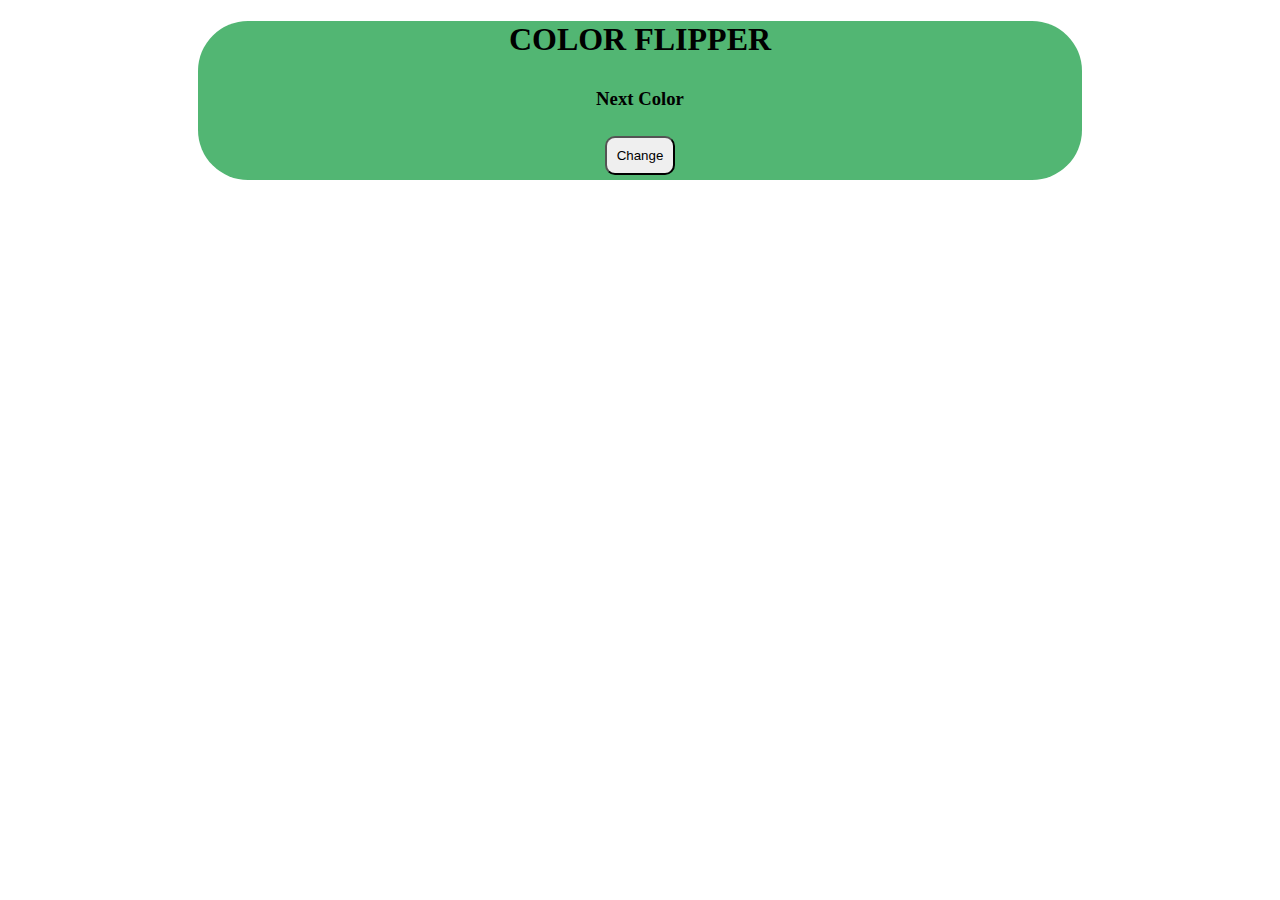
<file: Color flipper/index.html>
<!DOCTYPE html>
<html lang="en">
<head>
    <meta charset="UTF-8">
    <meta http-equiv="X-UA-Compatible" content="IE=edge">
    <meta name="viewport" content="width=device-width, initial-scale=1.0">
    <title>Document</title>
<!-- style -->
<link rel="stylesheet" href="style.css">

</head>
<body id="body">
    
    <div class="main">
        <h1>COLOR FLIPPER</h1>
    <h3>Next Color <span id="color"> </span></h3>
    <button onclick="change()">Change</button>
</div>










    <!-- javascript -->
    <script src="app.js"></script>
</body>
</html>
</file>
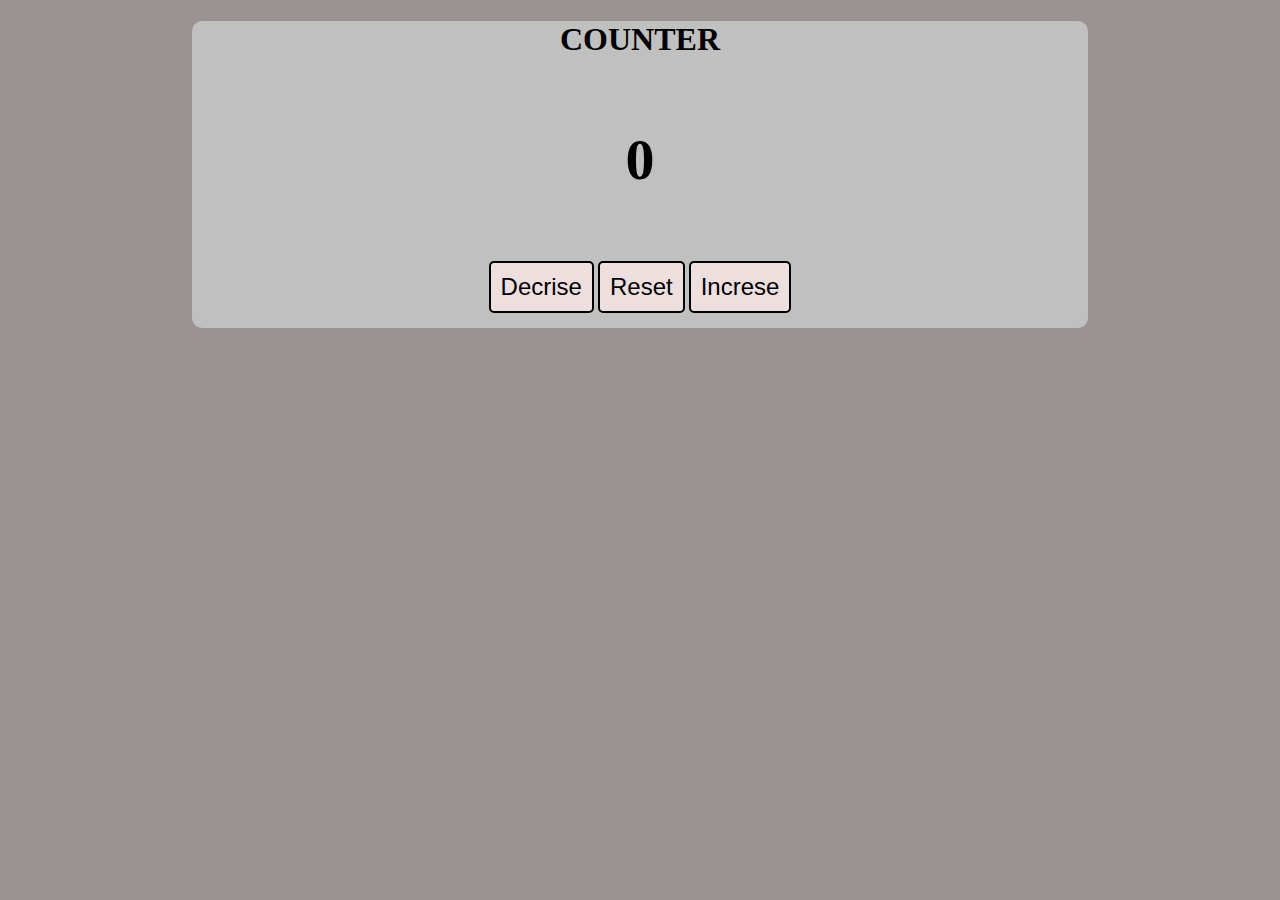
<file: counter/index.html>
<!DOCTYPE html>
<html lang="en">
<head>
    <meta charset="UTF-8">
    <meta http-equiv="X-UA-Compatible" content="IE=edge">
    <meta name="viewport" content="width=device-width, initial-scale=1.0">
    <title>Document</title>
        <!-- style -->
        <link rel="stylesheet" href="style.css">
</head>
<body>

<div class="main">
<h1>COUNTER</h1>
    <div>
        <h3 id="cont">0</h3>
    </div>
    
    <div>
        <button class="btn" id="btn1" onclick="minus()">Decrise</button>
        <button class="btn" id="btn2" onclick="reset()">Reset</button>
        <button class="btn" id="btn3" onclick="plus()">Increse</button>
    </div>
    
</div>

    <!-- javascript -->
    <script src="app.js"></script>
</body>
</html>
</file>
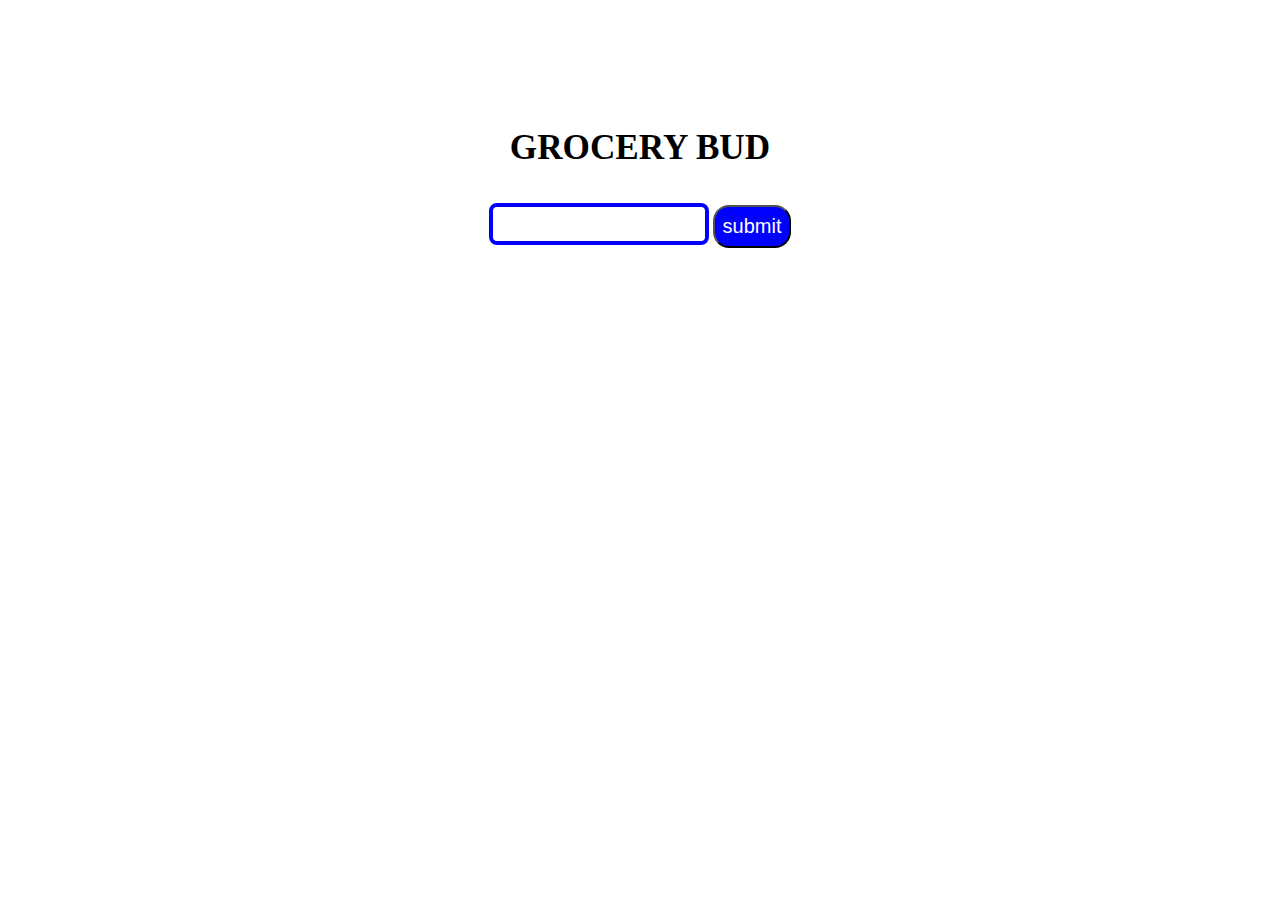
<file: grocery/index.html>
<!DOCTYPE html>
<html lang="en">
<head>
    <meta charset="UTF-8">
    <meta http-equiv="X-UA-Compatible" content="IE=edge">
    <meta name="viewport" content="width=device-width, initial-scale=1.0">

    <link rel="stylesheet" href="style.css">
    <title>Document</title>

</head>
<body>

    <section class="main">
        <form class="form" >
            <p  class="alert"> </p>

            <h3>
                    GROCERY BUD
            </h3>
            <div class="control">
                <input type="text"  id="grocery">

                <button class="submit-btn" type="submit">
                    submit 
                </button>
            </div>
        </form>

        <div class="cont">
            <div class="list">
                <!-- <article class="items">
                   
                </article> -->
            </div>
            <button class="clear-btn">Clear Items</button>
        </div>
    </section>
    

    <script src="app.js"></script>
</body>
</html>
</file>
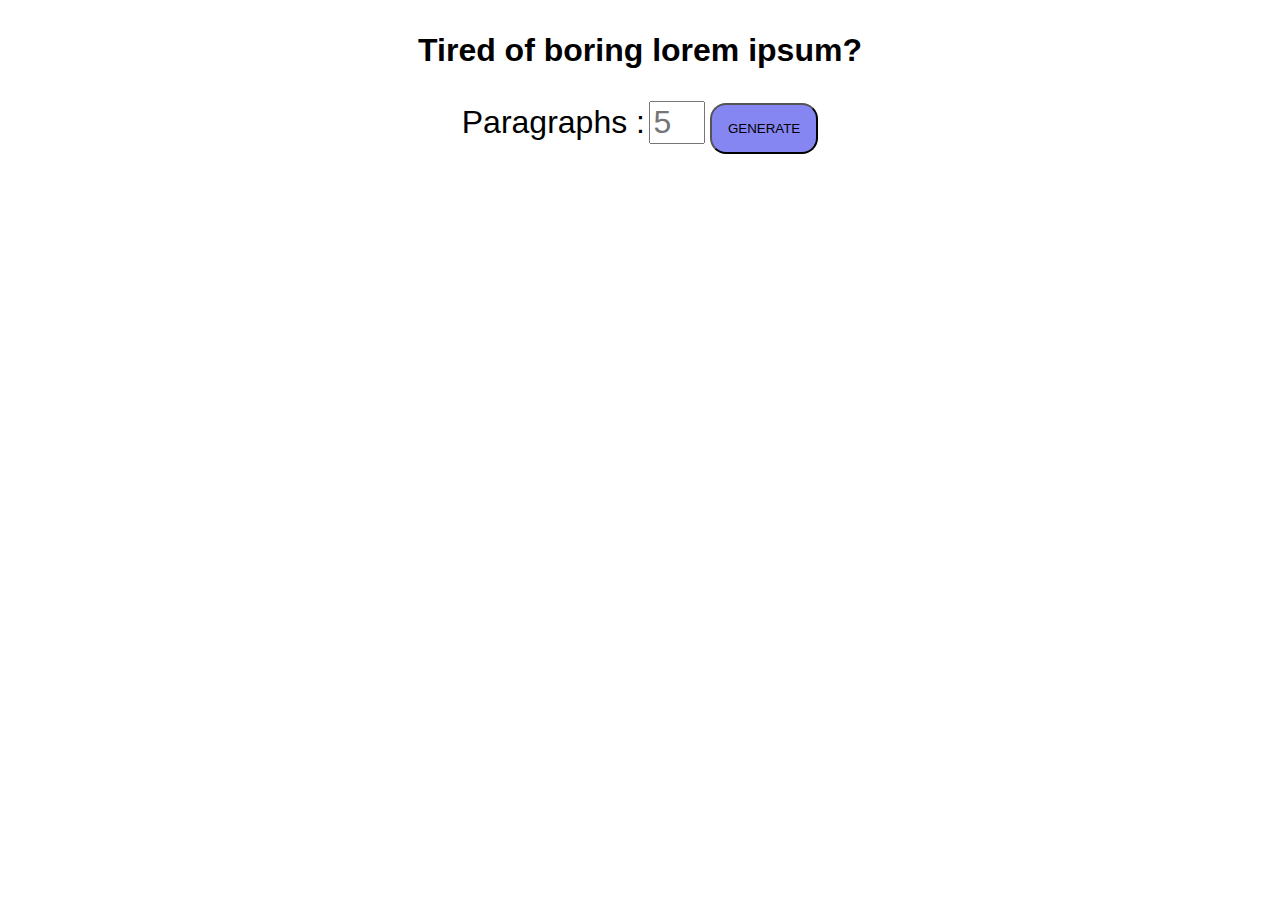
<file: lorem/index.html>
<!DOCTYPE html>
<html lang="en">
<head>
    <meta charset="UTF-8">
    <meta http-equiv="X-UA-Compatible" content="IE=edge">
    <meta name="viewport" content="width=device-width, initial-scale=1.0">
    <link rel="stylesheet" href="style.css">
    <title>Lorem</title>
</head>
<body>
<section class="main">
    <h3>Tired of boring lorem ipsum?</h3>
    <form class="loremForm">
        <label for="amount">Paragraphs :</label>
        <input type="number" name="amount" id="amount" placeholder="5">
        <button type="submit">GENERATE</button>
    </form>

    <article class="lorem-text"></article>

</section>



    <script src="app.js"></script>
</body>
</html>
</file>
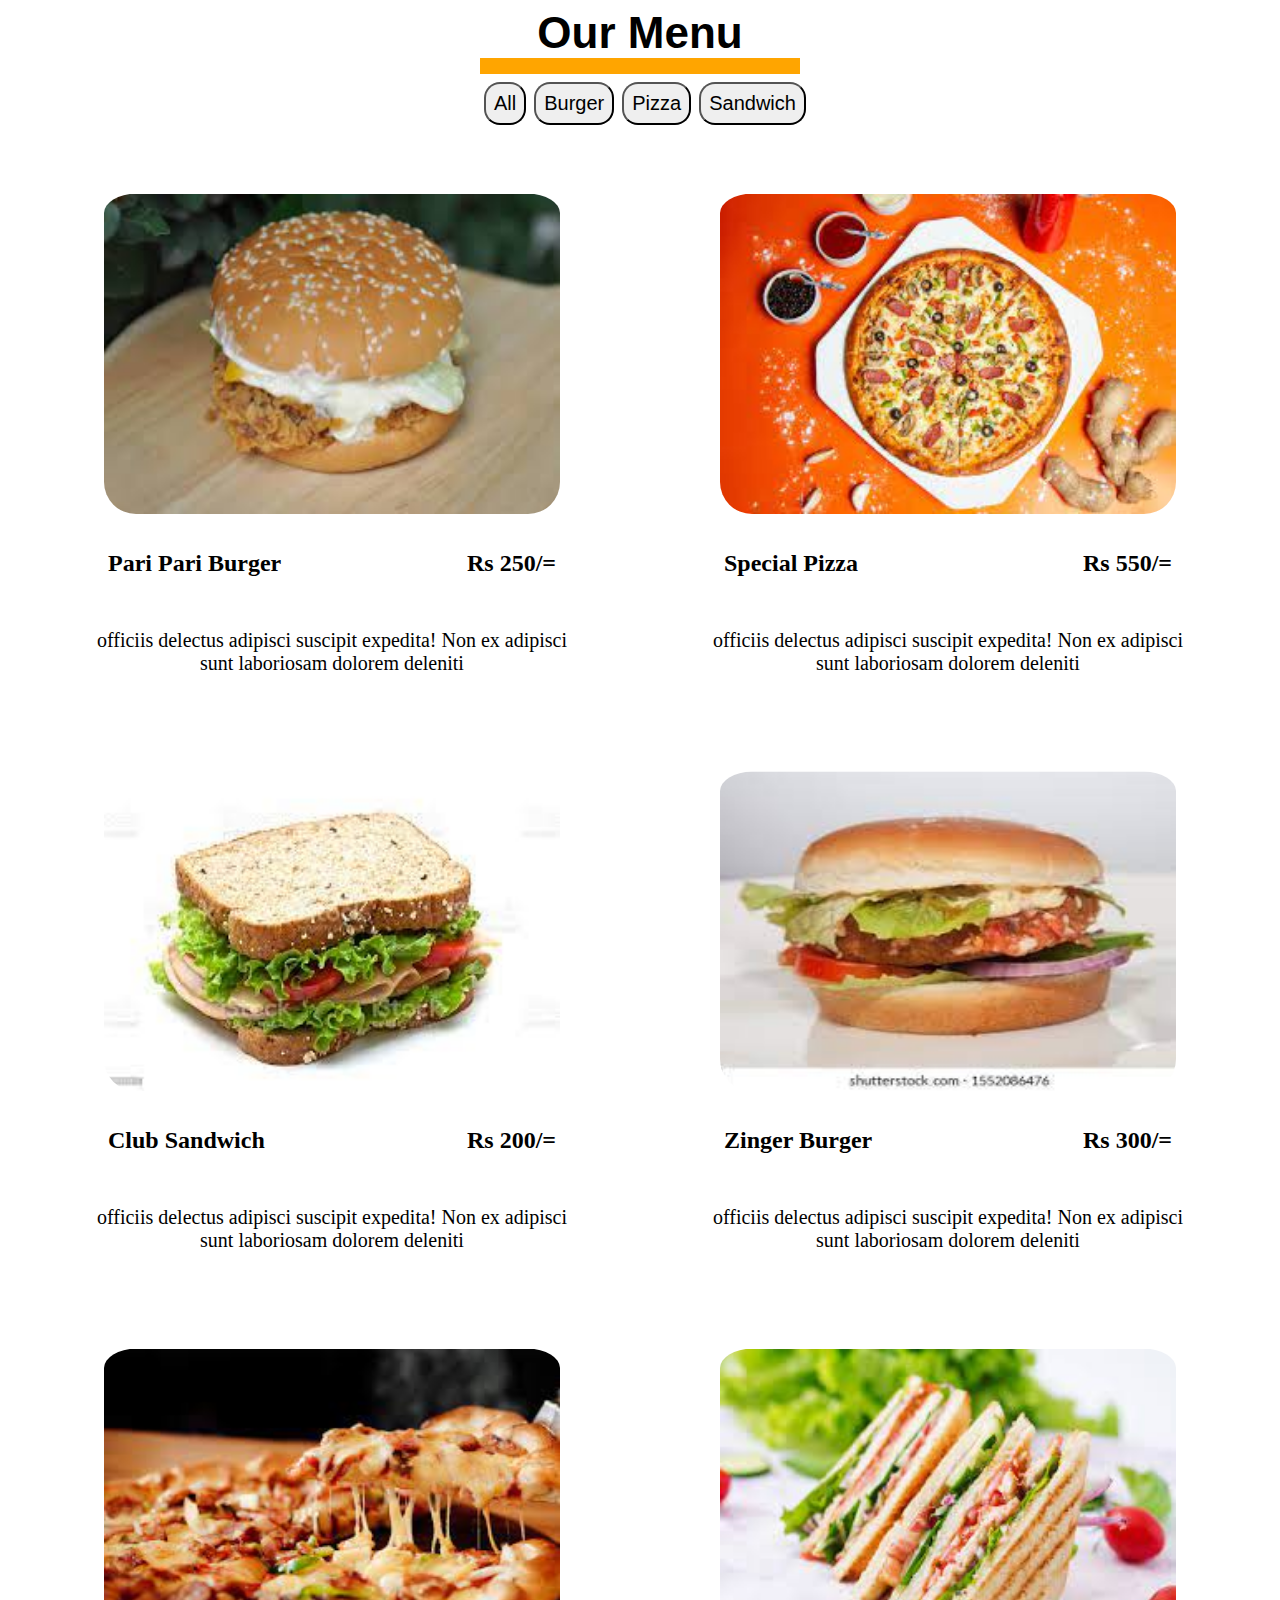
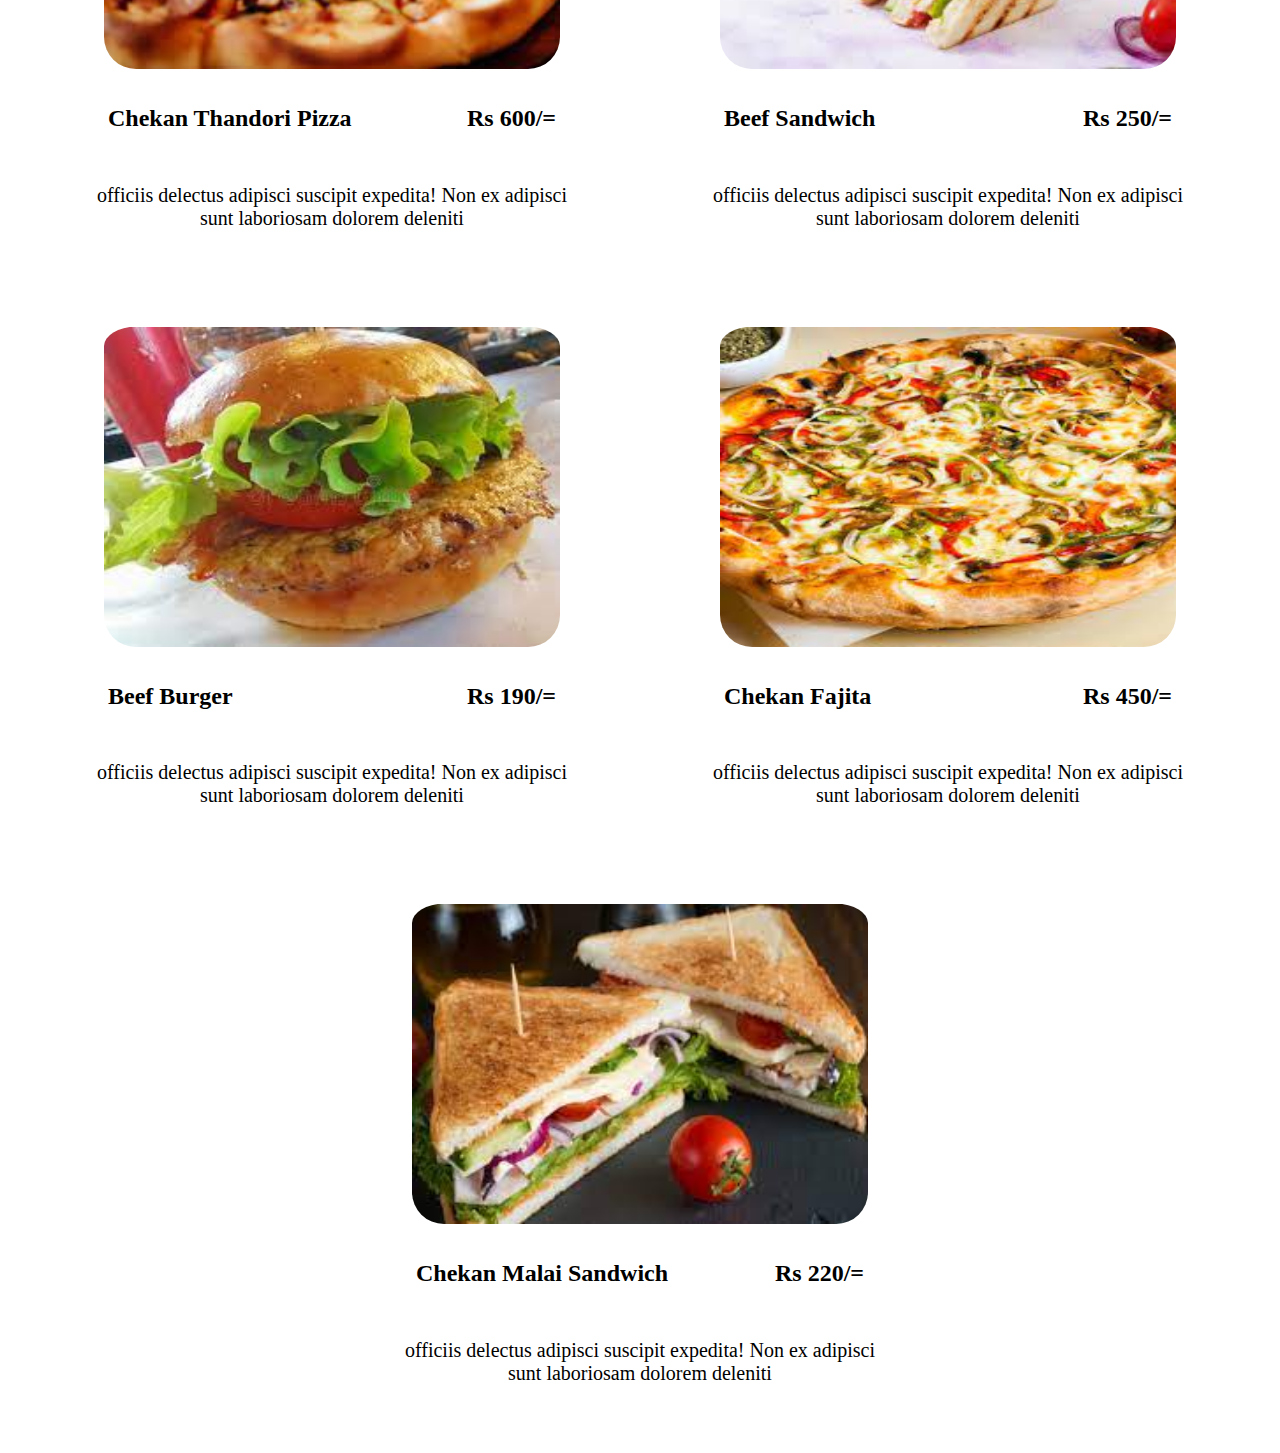
<file: menu/index.html>
<!DOCTYPE html>
<html lang="en">

<head>
    <meta charset="UTF-8">
    <meta http-equiv="X-UA-Compatible" content="IE=edge">
    <meta name="viewport" content="width=device-width, initial-scale=1.0">
    <title>Document</title>
    <link rel="stylesheet" href="style.css">
</head>

<body>
<div>
    <h2 class="heading">
        Our Menu
    </h2>
</div>

    <div class="btns">
        <!-- <button data-id="All" class="btn">All</button>
        <button data-id="burger" class="btn">burger</button>
        <button data-id="Sandwich" class="btn">Sandwich</button>
        <button data-id="Pizza" class="btn">Pizza</button> -->
     </div>

    
    <div class="all-main">


        <div class="card">

            <div class="images">
                <img src="images/buger-1.jpg" alt="bugger one">
            </div>
            <div class="title">
                <div>
                    <h4>Cheesy Burger</h4>
                </div>
                <div>
                    <h4>
                        RS : 150/=
                    </h4>
                </div>
            </div>
            <div>
                <p>
                    Lorem ipsum dolor sit amet, consectetur adipisicing elit. Fugiat hic enim aperiam quo laborum
                    officiis delectus adipisci suscipit expedita! Non ex adipisci sunt laboriosam dolorem deleniti
                    quibusdam, alias veritatis nostrum.
                </p>
            </div>


        </div>

    </div>



    <script src="app.js"></script>
</body>

</html>
</file>
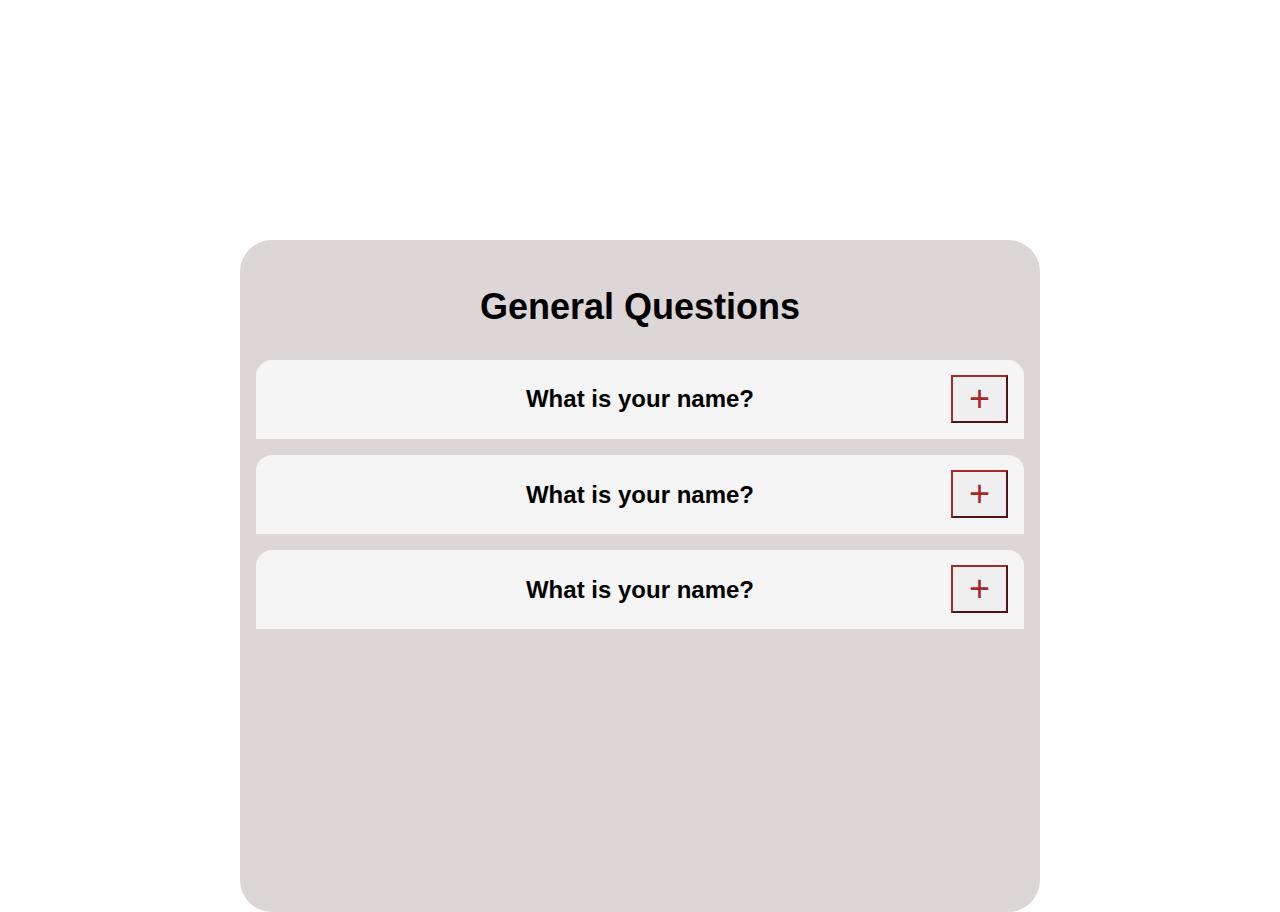
<file: questions/index.html>
<!DOCTYPE html>
<html lang="en">

<head>
    <meta charset="UTF-8">
    <meta http-equiv="X-UA-Compatible" content="IE=edge">
    <meta name="viewport" content="width=device-width, initial-scale=1.0">
    <link rel="stylesheet" href="style.css">
    <title>Document</title>
</head>

<body>
    <div class="main">
        <!-- HEADING -->
        <div class="heading">
            <h2>General Questions</h2>
        </div>
        <!-- QUESTION-1-->
        <div class="ques-main">
            <div class="ques">
                <p>What is your name?</p>
            </div>
            <!-- BUTTON -->
            <div class="btn">
                <button class="ques-btn">
                    <span class="plus-btn">+</span>
                    <span class="min-btn">-</span>
                </button>
            </div>
            <div class="text">
                <p>
                    Lorem ipsum dolor sit amet consectetur adipisicing elit. Quidem, eos? Odio officia minima rerum
                    assumenda repudiandae deserunt eaque perspiciatis harum possimus expedita, reiciendis incidunt, ex
                    delectus hic fugiat quod cupiditate.
                </p>
            </div>
        </div>

        <!--  QUESTION-2 -->

        <div class="ques-main">
            <!-- QUESTION -->
            <div class="ques">
                <p>What is your name?</p>
            </div>
            <!-- BUTTON -->
            <div class="btn">
                <button class="ques-btn">
                    <span class="plus-btn">
                        +
                    </span>
                    <span class="min-btn">
                        -
                    </span>
                </button>
            </div>

            <div class="text">
                <p>
                    Lorem ipsum dolor sit amet consectetur adipisicing elit. Quidem, eos? Odio officia minima rerum
                    assumenda repudiandae deserunt eaque perspiciatis harum possimus expedita, reiciendis incidunt, ex
                    delectus hic fugiat quod cupiditate.
                </p>
            </div>
        </div>
        <!-- QUESTION-3 -->
        <div class="ques-main">
            <!-- QUESTION -->
            <div class="ques">
                <p>What is your name?</p>
            </div>
            <!-- BUTTON -->
            <div class="btn">
                <button class="ques-btn">
                    <span class="plus-btn">+</span>
                    <span class="min-btn">-</span>
                </button>
            </div>

            <div class="text">
                <p>
                    Lorem ipsum dolor sit amet consectetur adipisicing elit. Quidem, eos? Odio officia minima rerum
                    assumenda repudiandae deserunt eaque perspiciatis harum possimus expedita, reiciendis incidunt, ex
                    delectus hic fugiat quod cupiditate.
                </p>
            </div>
        </div>

    </div>

    <!-- JAVASCRIPT -->
    <script src="app.js"></script>
</body>

</html>
</file>
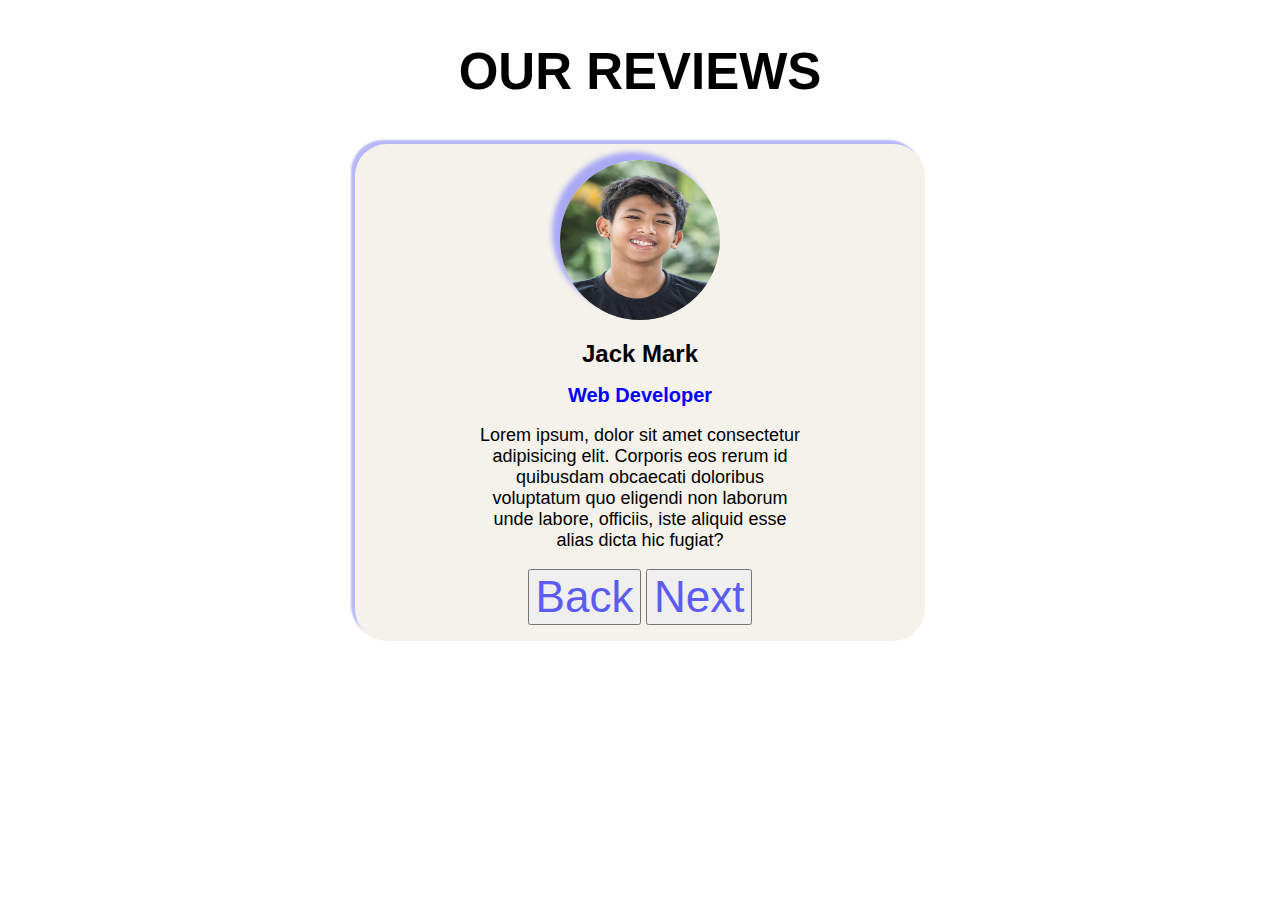
<file: reviews/index.html>
<!DOCTYPE html>
<html lang="en">

<head>
    <meta charset="UTF-8">
    <meta http-equiv="X-UA-Compatible" content="IE=edge">
    <meta name="viewport" content="width=device-width, initial-scale=1.0">
    <title>Document</title>
    <link rel="stylesheet" href="style.css">
</head>

<body>
    <div class="main">
        <div class="heading">
            <h2>OUR REVIEWS</h2>
        </div>
        <div class="card">
            <div class="images"><img id="review-prs" src="images/image-1.jpg" alt="image-1"></div>

            <div>
                <h5 id="names">Jack Mark</h5>
            </div>

            <div>
                <h6 id="prof">Web Developer</h6>
            </div>

            <div class="para">
                <p id="comments">
                    Lorem ipsum, dolor sit amet consectetur adipisicing elit. Corporis eos rerum id quibusdam obcaecati
                    doloribus voluptatum quo eligendi non laborum unde labore, officiis, iste aliquid esse alias dicta
                    hic fugiat?
                </p>

            </div>
            <div>
                <button class="btn" onclick="previous()">Back</button>
                <button class="btn" onclick="next()">Next</button>
            </div>
        </div>
    </div>
    <script src="app.js"></script>
</body>

</html>
</file>
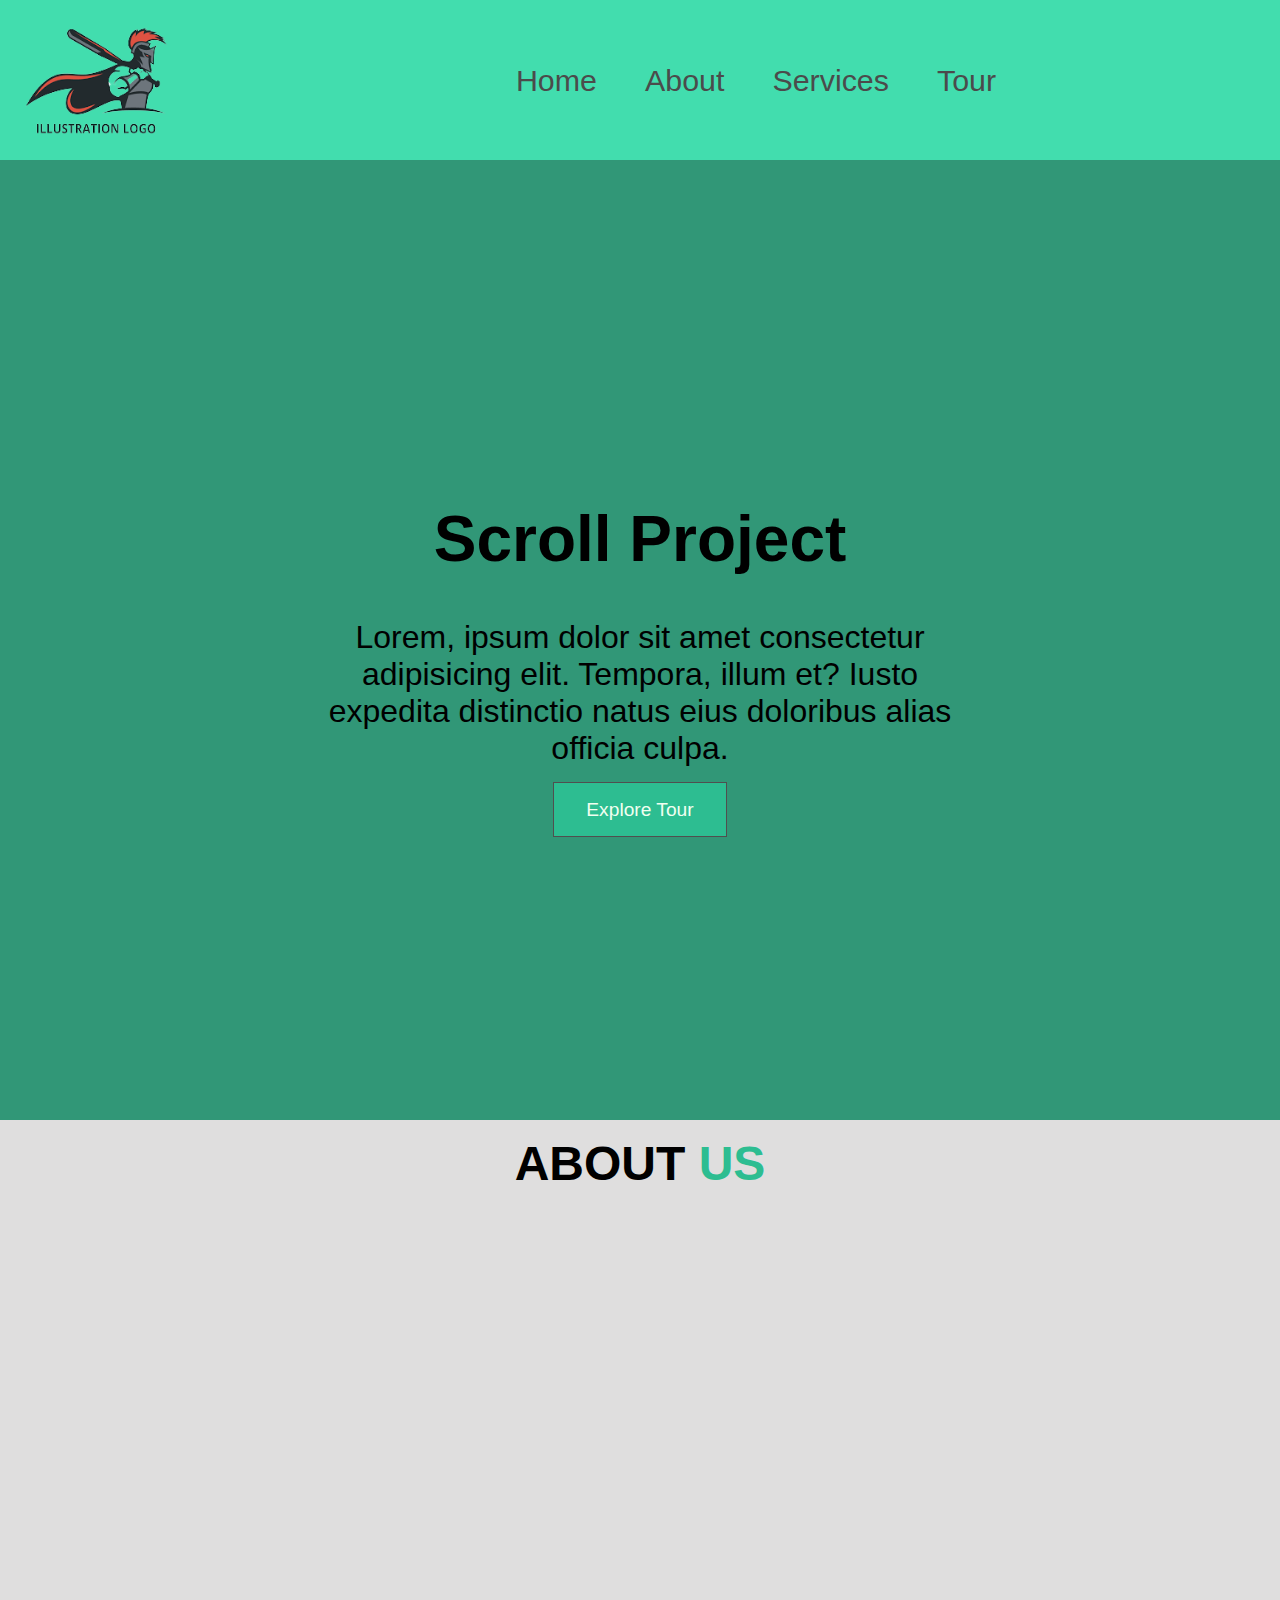
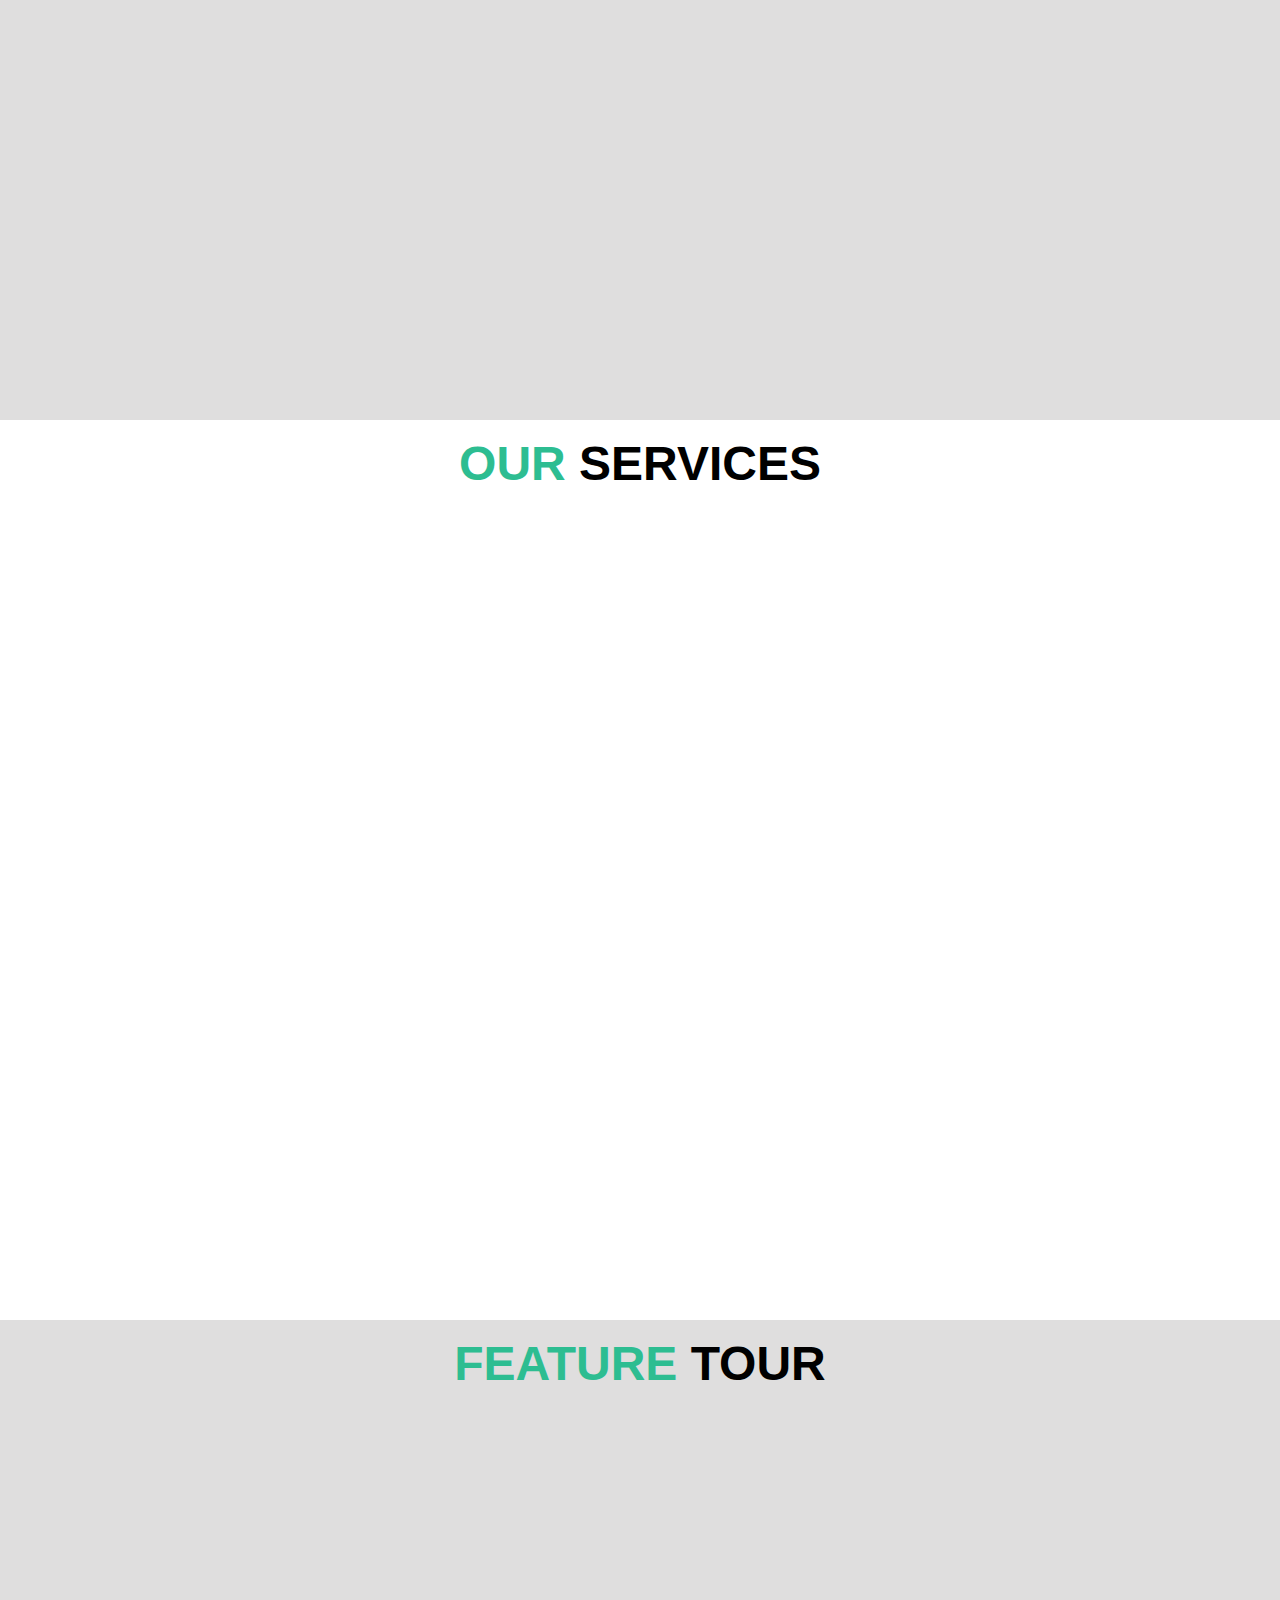
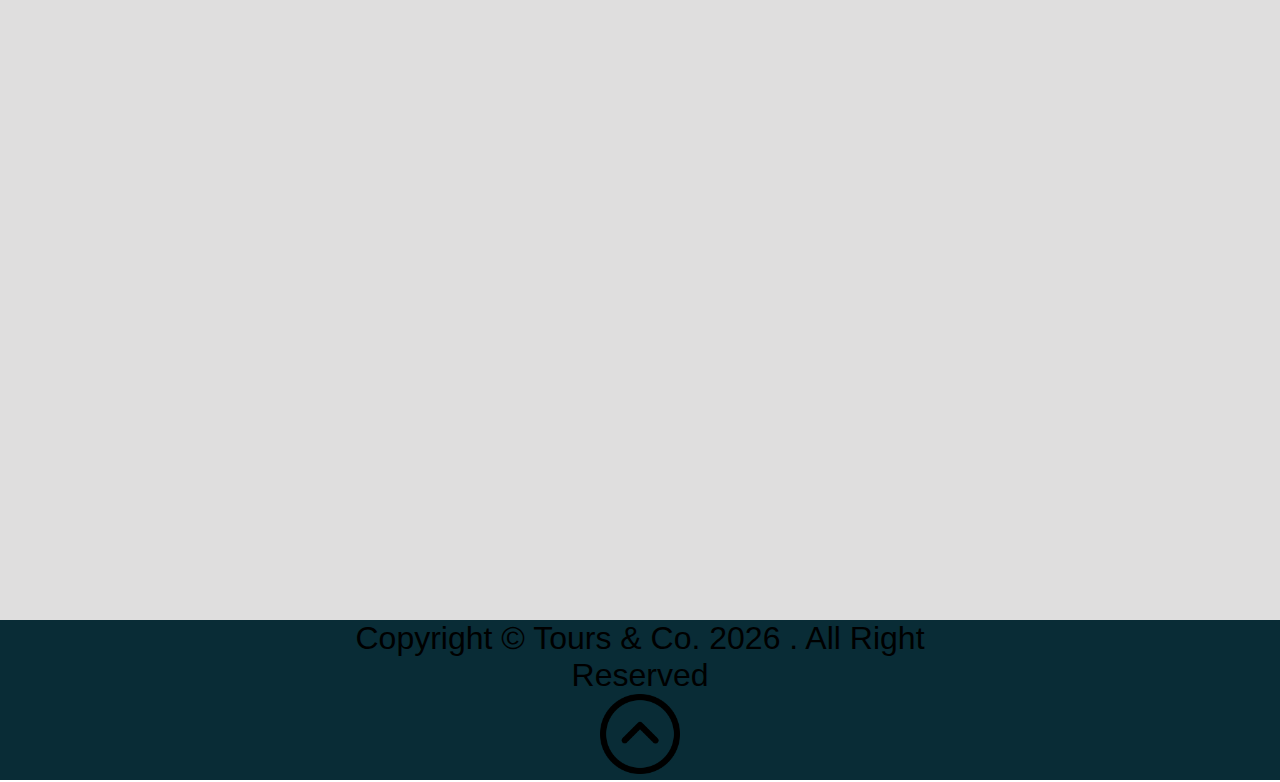
<file: scroll/index.html>
<!DOCTYPE html>
<html lang="en">

<head>
    <meta charset="UTF-8">
    <meta http-equiv="X-UA-Compatible" content="IE=edge">
    <meta name="viewport" content="width=device-width, initial-scale=1.0">
    <title>Scroll</title>

    <!-- C S S -->

    <link rel="stylesheet" href="style.css">
</head>

<body>
    <header id="home">
        <nav class="main-nav">
            <div class="main">
                <div class="logo-cont">
                    <img src="images/logo.png" alt="logo">
                </div>


                <div class="link-cont">
                    <ul class="links">
                        <li>
                            <a href="#home" class="links-scroll">Home</a>
                        </li>
                        <li>
                            <a href="#about" class="links-scroll">About</a>
                        </li>
                        <li>
                            <a href="#service" class="links-scroll">Services</a>
                        </li>
                        <li>
                            <a href="#tour" class="links-scroll">Tour</a>
                        </li>
                    </ul>
                </div>
                <div class="btn-cont">
                    <button class="btn" onclick="display()">
                        <img src="images/menu-1.png" alt="icon">
                    </button>
                </div>
            </div>
        </nav>


        <div class="banner">
            <div class="cont">
                <h1>
                    Scroll Project
                </h1>
                <div class="parag">
                    <p>
                        Lorem, ipsum dolor sit amet consectetur adipisicing elit. Tempora, illum et? Iusto expedita
                        distinctio natus eius doloribus alias officia culpa.
                    </p>
                </div>
                <a href="#tour" class="tours">Explore Tour</a>
            </div>

        </div>
    </header>
    
        <!-- ABOUT -->

        <div id="about" class="section">
            <div class="title">
                <h2>ABOUT <span>US</span></h2>
            </div>

        </div>
        <!--Services -->

        <div id="service" class="section">
            <div class="title newbg">
                <h2><span>OUR</span> SERVICES</h2>
            </div>

        </div>
        <!-- Tour -->

        <div id="tour" class="section">
            <div class="title">
                <h2><span>FEATURE</span> TOUR</h2>
            </div>

        </div>
    

    <footer class="footer">
        <div >
            <p class="para">
                Copyright &copy; Tours & Co. <span id="date"></span> . All Right Reserved
            </p>
            <a href="#home"><img src="images/up-arrow.png" alt="icon2"></a>
        </div>
    </footer> 
    <!-- BACK TO TOP -->

    <!-- JAVASCRIPT -->
    <script src="app.js"></script>
</body>

</html>
</file>
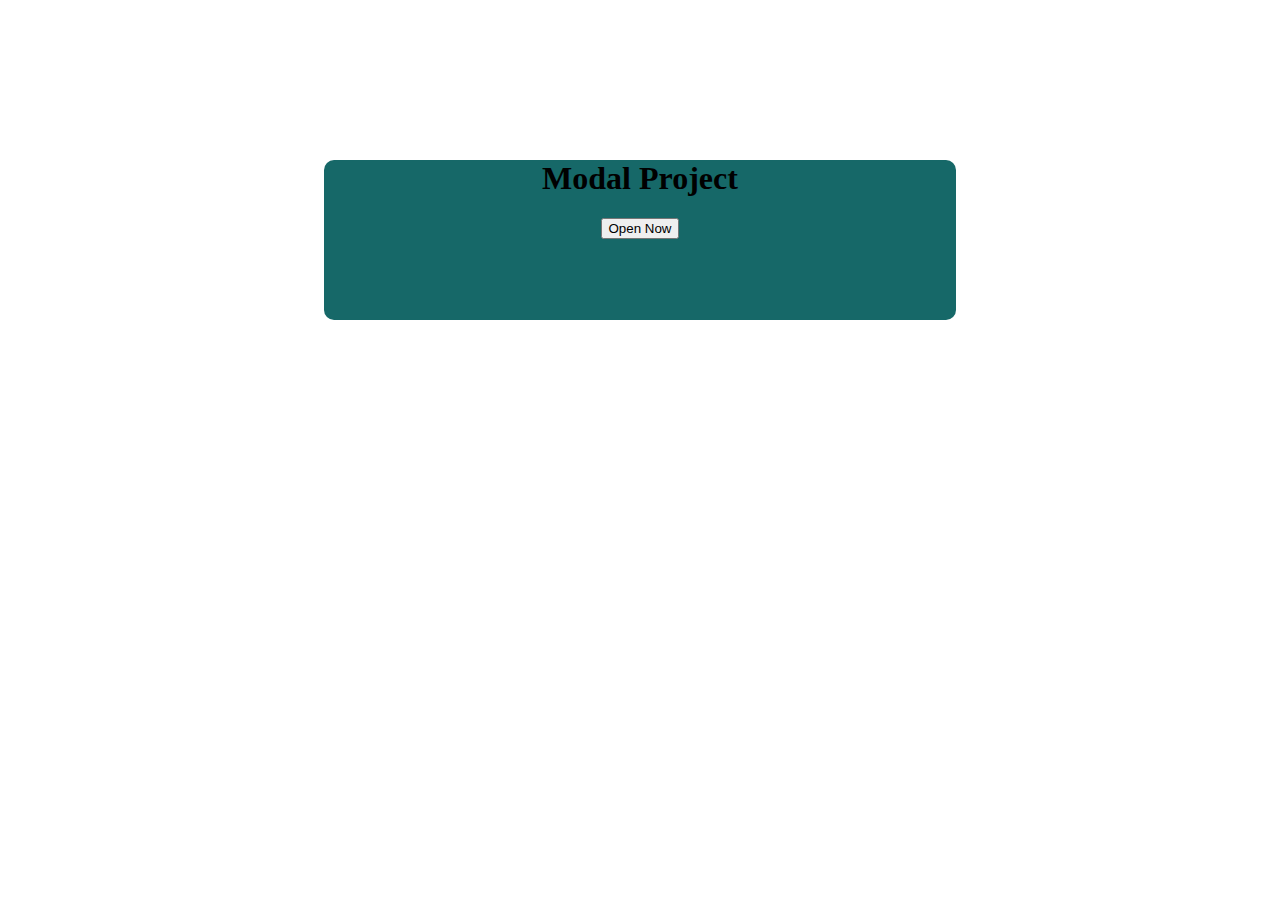
<file: model project/model.html>
<!DOCTYPE html>
<html lang="en">

<head>
    <meta charset="UTF-8">
    <meta http-equiv="X-UA-Compatible" content="IE=edge">
    <meta name="viewport" content="width=device-width, initial-scale=1.0">
    <title>Document</title>
    <link rel="stylesheet" href="style.css">
</head>

<body>
    <div class="card">
        <div class="heading">
            <h1>Modal Project</h1>
        </div>
        <div class="btn">
            <button onclick="show()">Open Now</button>
        </div>
    </div>


    <div id="cardB" class="card hide">
        <h2>Show Model</h2>
        <button onclick="closed()">close</button>
    </div>
    <script src="app.js"></script>
</body>

</html>
</file>
<file: Color flipper/style.css>
.main{
    text-align: center;
    margin: auto;
    margin-top: 10px;
    background-color: rgb(82, 182, 115);
    width: 70%;
    border-radius: 50px;
}


#color{
    font-family: Arial, Helvetica, sans-serif;
    color: white;
    font-size: 28px;
}
button{
    border-radius: 10px;
    margin: 5px;
    padding: 10px;
}
</file>
<file: counter/style.css>
body{
    margin: 0px;
    padding: 0px;
    background-color: rgb(155, 146, 146);

}


.main{
    text-align: center;
    background-color:silver;
    width: 70%;
    margin: auto;
    border-radius: 10px;
}

.btn{
    border: 2px solid black;
    font-size: 24px;
    border-radius: 5px;
    background-color:rgb(238, 223, 223);
    margin-bottom: 15px;
    padding: 10px;
}
#cont{
    font-size: 58px;
    padding: 10px;
}
</file>
<file: grocery/style.css>
.main{
    width: 100%;
    margin: auto;
    text-align: center ;
    margin-top: 8rem;
    /* border: 2px solid black; */
}

h3{
    font-size: 2.2rem;
}


#grocery{
    font-size: 28px;
    border-radius: .5rem;
    width: 13rem;
    border:.25rem solid blue;
    outline: none;
    
    
    
}
.submit-btn{
    background: none;
    font-size: 20px;
    padding: 0.5rem;
    border-radius: 1rem;
    color: white;
    background-color: blue;
}

.cont{
    visibility: hidden;
    margin-top: 2rem;
}

.show{
    visibility: visible;
    margin-top: 2rem;

}



.title{
    font-size: 24px;

}

.items{
    display: flex;
    justify-content: space-between;
    align-items: center;
    /* margin-bottom: 0.5rem; */
    /* padding: 0.25rem 1rem; */
    text-transform: capitalize;
    margin: 2rem;


}


.list{
    width: 20rem;
    margin: auto;
    background-color: whitesmoke;
    border-radius: 1rem;
    /* margin-top: 1rem;
    margin-bottom: 1rem; */


}
.btn{

    padding: 0.5rem;
    border-radius: 1rem;
    font-size: 1.1rem;
}
.clear-btn{
    padding: 0.5rem;
    border-radius: 1rem;
    font-size: 1.1rem;
    background-color: rgb(204, 5, 5);
    color: white;


}

.danger{
    color: rgb(204, 5, 5);
    padding: 1rem;
    background-color:rgb(246, 170, 182);
    align-items: center;
    font-size: 2rem;
    width: 21rem;
    margin: auto;
}

.success{
    color:rgb(0, 149, 0);
    background-color:rgb(214, 214, 214);
    padding: 1rem;
    align-items: center;
    font-size: 2rem;
    width: 21rem;
    margin: auto;
}
</file>
<file: lorem/style.css>
.main{
    font-family: Arial, Helvetica, sans-serif;
    width: 80%;
    margin: auto;
    text-align: center;
}

.result{
    font-size: 2rem;
}


.main h3 {
    font-size: 2rem;
}

.main label{
    font-size: 2rem;
}

.main input{
    font-size: 2rem;
    width: 3rem;
}

.main button{
    padding: 1rem;
    border-radius: 1rem;
    background-color: rgb(134, 134, 243);
}
</file>
<file: menu/style.css>
.heading{
    text-align: center;
    font-size: 44px;
    font-family: Arial, Helvetica, sans-serif;
    border-bottom: 1rem solid orange;
    width: 20rem;
    margin: auto;
}

.btns{
    display: flex;
    justify-content: space-around;
    /* text-align: center; */
    padding: .25rem;
    width: 20rem;
    margin: auto;
    
}
.btns button{
    font-size: 20px;
    border-radius: 1rem;
    padding: .5rem;
    margin: 0.25rem;

}
.btns button:hover {
    background-color: orange;
}
.all-main{
    display: flex;
    justify-content: space-around;
    flex-wrap: wrap;
    margin: 1rem;
}

.card{
    width: 30rem;
    /* border: 1px solid black; */
    text-align: center;
    border-radius: 2rem;
    margin: 2rem;

}

.card img{
    width: 95%;
    height: 20rem;
    padding-top: 0.8rem;
    border-radius: 2rem;
    
}
.title{
    display: flex;
    justify-content: space-between;
    padding-left: 1rem;
    padding-right: 1rem;

}

.card h4{
    
    font-size: 24px;

}
.card p {
    font-size: 20px;
}
</file>
<file: questions/style.css>
body{
    margin: 0px auto;
    padding: 0px auto;
    font-family: 'Franklin Gothic Medium', 'Arial Narrow', Arial, sans-serif;
}
.main{
    width: 60%;
    margin: auto;
    background-color: rgb(221, 214, 214);
    text-align: center;
    margin-top: 15rem;
    padding: 1rem;
    border-radius: 2rem;
    font-size: 24px;
    font-weight: bold;
    height: 40rem;
}
.ques-main{
    margin: 2rem 0 2rem 0;
}

.ques{
    background-color: whitesmoke;
    padding: 0.1rem;
    border-top-left-radius: 1rem;
    border-top-right-radius: 1rem;

    
}
.btn{
    text-align: right;
    margin-top: -4rem;
    margin-right: 1rem;
}
.btn button{
    color: brown;
    border-color: brown;

    font-size: 36px;
    padding-left: 1rem;
    padding-right: 1rem;
    text-align: right;
    
}

.text p{
    background-color: whitesmoke;
    margin-top: -0.5rem;
    padding-top: 0.5rem;
    border-bottom-left-radius: 1rem;
    border-bottom-right-radius: 1rem;
    
    
}
.text{
    display: none;
}
.min-btn{
    display: none;
}


.show .text{
    display: block;
}

.show .min-btn{
    display: inline;
}
.show .plus-btn{
    display: none;
}
</file>
<file: reviews/style.css>
body{
    margin: 0px;
    padding: 0px;
    font-family: Arial, Helvetica, sans-serif;

}
.main{
    width: 60%;
    margin: auto;

}

.heading{
    margin: auto;
    text-align: center;
    font-size: 34px;
    
}


.card{
    text-align: center;
    background-color: rgb(245, 241, 235);
    width: 70%;
    margin: auto;
    padding: 1rem;
    border-radius: 2rem;
    box-shadow: -4px -4px 2px rgb(184, 184, 246);
}


.images{
width: 90%;
margin: auto;

}

#review-prs{
    width: 10rem;
    height: 10rem;
    border-radius: 120px;
    box-shadow: -8px -8px 5px rgb(169, 169, 246);
    margin: auto;
}

#names{
    font-size: 24px;
    margin: 1rem;
}
#prof{
    font-size: 20px;
    color: blue;
    margin: 1rem;
}
.para{
    width: 60%;
    margin: auto;
}


#comments{
    font-size: 18px;
}

.btn{
    font-size: 44px;
    color: rgb(92, 92, 243);
}
</file>
<file: scroll/style.css>
body{
    margin: 0px;
    padding: 0px;
    font-family: Arial;
}
/* .main-nav{
    background-color: red;
    display: flex;
    justify-content: space-between;
    width: 100%;
} */

.main{
    display: flex;
    justify-content: space-between;
    background-color: rgb(66, 221, 174);
    align-items: center;
    height: 10rem;
}

.logo-cont img{
    width: 12rem;
    height: 10rem;
    
}

.btn{
     display: none;
}



.links{
    display: flex;
    height: auto;
    list-style: none;
    align-items: center;
}
.links a{
    padding: 1.5rem;
    align-items: center;
    font-size: 1.9rem;
    color: rgb(75, 75, 75);
}
a:link{
    text-decoration: none;

}
.banner {
    background-color: rgb(49, 151, 119);
    display: grid;
    text-align: center;
    place-items: center;
    height: 60rem;
}
.cont{
    width: 50%;
}
.cont h1 {
    font-size: 4rem;
}



.parag p {
    font-size: 2rem;
    
}
.tours{
    padding: 1rem 2rem;
    font-size: 1.2rem;
    color: honeydew;
    border: 1px solid rgb(80, 79, 79);
    background-color: rgb(45, 189, 145);

}

.section {
    text-align: center;
    
}
.section .title {
    height: 100vh;
    background-color: rgb(223, 222, 222)
}
.section .newbg{
    background-color: white;
}
h2{
    font-size: 3rem;
    font-weight: bold;
    padding-top: 1rem;
    margin-top: 0%;
}
h2 span {
    color: rgb(45, 189, 145);
}
.footer{
    background-color: rgb(9, 44, 54);
    /* padding: 1rem; */
    text-align: center;
    font-size: 2rem;
    bottom: 0%;
    height: 10rem;
    align-items: center;
    width: auto;
}

.para{
    width: 40rem;
    margin: auto;
}
.footer img{
    width: 5rem;
    top: 8rem;
    

}




@media only screen and (max-width : 800px) {
    .main{
        max-width: 1200px;
        display: flex;
        justify-content: space-between;
        flex-wrap: wrap;
        align-items: center;
        background-color:  rgb(34, 168, 128);
        height: auto;
    }
    
    

    .btn{
        display: inline;
        background :none;
        border: none;
        margin-right: 1rem;
    }

    .btn img {
        border: none;
        width: 3rem;
        
    }

    .logo-cont img{
        width: 8rem;
        height: 8rem;
    }

    .link-cont{
        display: none;
    }

    .showlinks{
        display: inline;
        height: 10rem;
        width: 100%;
        top:8rem ;
        position: absolute;
        background-color: rgb(66, 221, 174);

    }
    .links{
        display: block;
    }
.footer{
    background-color: rgb(9, 44, 54);
    padding: 1rem;
    text-align: center;
    font-size: 2rem;
    bottom: 0%;
    height: 20rem;
    align-items: center;
    width: auto;
}
.footer p{
    width: 10rem;
    margin: auto;
}
    
}
</file>
<file: model project/style.css>
.card{
    width: 50%;
    margin: 10rem auto;
    text-align: center;
    background-color: rgb(22, 104, 104);
    border-radius: 10px;
    align-items: center;
    height: 10rem;

    
}

.hide{
    display: none;
}
</file>
